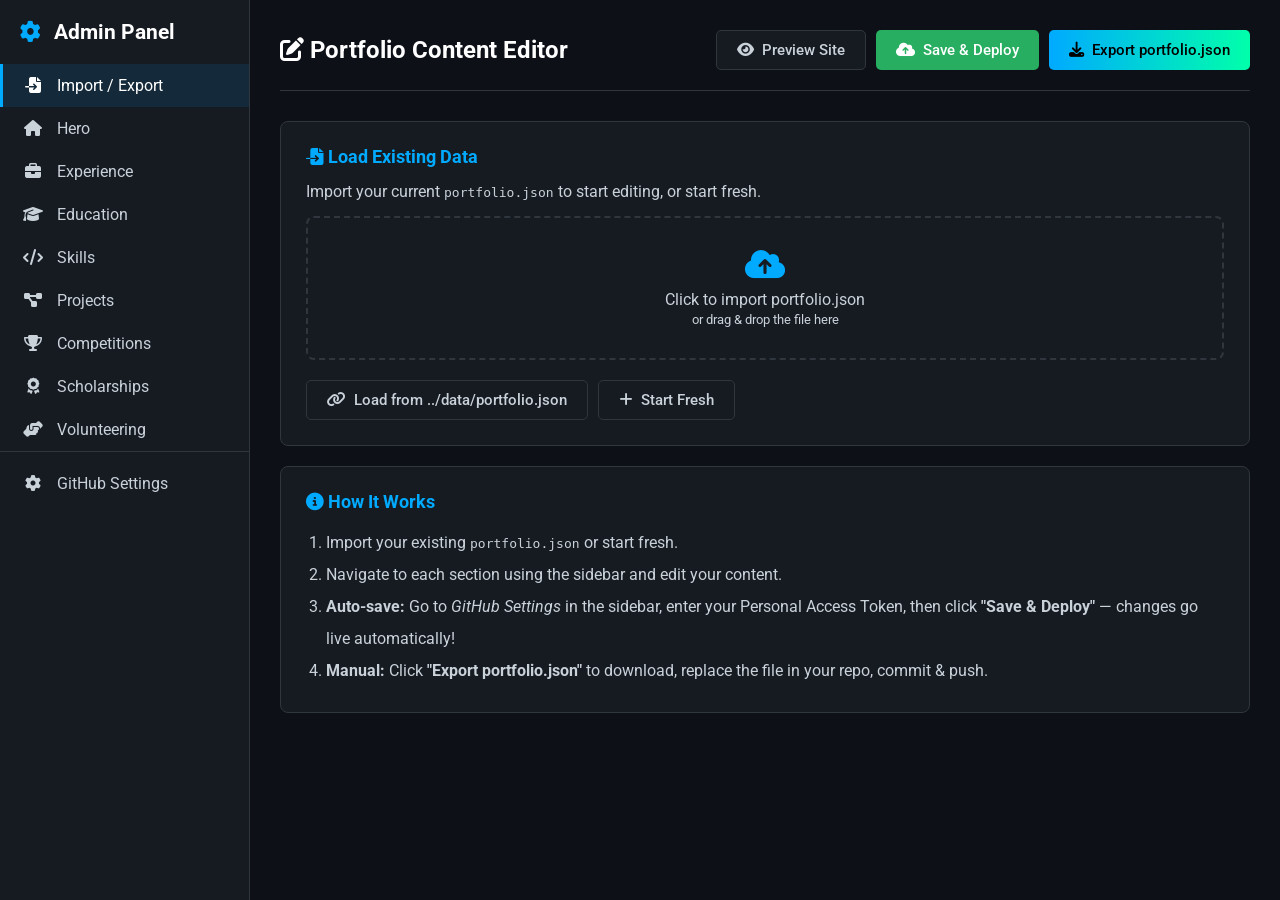
<file: admin/index.html>
<!DOCTYPE html>
<html lang="en">
<head>
    <meta charset="UTF-8">
    <meta name="viewport" content="width=device-width, initial-scale=1.0">
    <title>Portfolio Admin Panel</title>
    <link href="https://fonts.googleapis.com/css2?family=Roboto:wght@300;400;500;700&display=swap" rel="stylesheet">
    <link rel="stylesheet" href="https://cdnjs.cloudflare.com/ajax/libs/font-awesome/6.5.1/css/all.min.css">
    <style>
        :root {
            --bg: #0d1117;
            --card: #161b22;
            --border: #30363d;
            --primary: #00aaff;
            --secondary: #00ffaa;
            --text: #c9d1d9;
            --danger: #ff4d4d;
        }
        * { margin: 0; padding: 0; box-sizing: border-box; }
        body { font-family: 'Roboto', sans-serif; background: var(--bg); color: var(--text); }

        /* Layout */
        .admin-layout { display: flex; min-height: 100vh; }

        /* Sidebar */
        .sidebar {
            width: 250px;
            background: var(--card);
            border-right: 1px solid var(--border);
            padding: 20px 0;
            position: fixed;
            height: 100vh;
            overflow-y: auto;
        }
        .sidebar h2 {
            color: #fff;
            padding: 0 20px;
            margin-bottom: 20px;
            font-size: 1.3rem;
        }
        .sidebar h2 i { color: var(--primary); margin-right: 8px; }
        .sidebar-nav { list-style: none; }
        .sidebar-nav li a {
            display: block;
            padding: 12px 20px;
            color: var(--text);
            text-decoration: none;
            transition: all 0.2s;
            border-left: 3px solid transparent;
        }
        .sidebar-nav li a:hover,
        .sidebar-nav li a.active {
            background: rgba(0, 170, 255, 0.1);
            color: #fff;
            border-left-color: var(--primary);
        }
        .sidebar-nav li a i { width: 20px; margin-right: 10px; text-align: center; }

        /* Main Content */
        .main-content {
            margin-left: 250px;
            flex: 1;
            padding: 30px;
        }

        /* Top Bar */
        .top-bar {
            display: flex;
            justify-content: space-between;
            align-items: center;
            margin-bottom: 30px;
            padding-bottom: 20px;
            border-bottom: 1px solid var(--border);
        }
        .top-bar h1 { color: #fff; font-size: 1.5rem; }

        /* Action Buttons */
        .btn {
            padding: 10px 20px;
            border: none;
            border-radius: 5px;
            cursor: pointer;
            font-family: 'Roboto', sans-serif;
            font-size: 0.95rem;
            font-weight: 500;
            transition: all 0.3s;
            display: inline-flex;
            align-items: center;
            gap: 8px;
        }
        .btn-primary {
            background: linear-gradient(90deg, var(--primary), var(--secondary));
            color: #000;
        }
        .btn-primary:hover { box-shadow: 0 0 15px var(--primary); }
        .btn-secondary {
            background: var(--card);
            color: var(--text);
            border: 1px solid var(--border);
        }
        .btn-secondary:hover { border-color: var(--primary); color: #fff; }
        .btn-danger {
            background: var(--danger);
            color: #fff;
        }
        .btn-danger:hover { box-shadow: 0 0 10px var(--danger); }
        .btn-success { background: #27ae60; color: #fff; }
        .btn-success:hover { box-shadow: 0 0 10px #27ae60; }
        .btn-success:disabled { opacity: 0.6; cursor: not-allowed; }
        .btn-sm { padding: 6px 12px; font-size: 0.85rem; }
        .btn-group { display: flex; gap: 10px; flex-wrap: wrap; }

        /* Sections */
        .editor-section {
            display: none;
            animation: fadeIn 0.3s ease;
        }
        .editor-section.active { display: block; }
        @keyframes fadeIn { from { opacity: 0; } to { opacity: 1; } }

        .section-card {
            background: var(--card);
            border: 1px solid var(--border);
            border-radius: 8px;
            padding: 25px;
            margin-bottom: 20px;
        }
        .section-card h3 {
            color: var(--primary);
            margin-bottom: 15px;
            font-size: 1.1rem;
        }

        /* Form Elements */
        .form-group { margin-bottom: 15px; }
        .form-group label {
            display: block;
            margin-bottom: 5px;
            font-weight: 500;
            color: var(--text);
            font-size: 0.9rem;
        }
        .form-group input,
        .form-group textarea,
        .form-group select {
            width: 100%;
            padding: 10px 12px;
            background: var(--bg);
            border: 1px solid var(--border);
            border-radius: 5px;
            color: var(--text);
            font-family: 'Roboto', sans-serif;
            font-size: 0.95rem;
        }
        .form-group input:focus,
        .form-group textarea:focus {
            outline: none;
            border-color: var(--primary);
        }
        .form-group textarea { resize: vertical; min-height: 80px; }
        .form-row {
            display: grid;
            grid-template-columns: 1fr 1fr;
            gap: 15px;
        }

        /* Repeatable Items */
        .item-card {
            background: var(--bg);
            border: 1px solid var(--border);
            border-radius: 8px;
            padding: 20px;
            margin-bottom: 15px;
            position: relative;
        }
        .item-card .item-header {
            display: flex;
            justify-content: space-between;
            align-items: center;
            margin-bottom: 10px;
        }
        .item-card .item-header h4 {
            color: var(--secondary);
            font-size: 0.95rem;
        }

        /* List Editor */
        .list-editor { margin-top: 10px; }
        .list-editor .list-item {
            display: flex;
            gap: 8px;
            margin-bottom: 8px;
        }
        .list-editor .list-item input { flex: 1; }
        .list-editor .list-item button {
            padding: 8px 10px;
            background: none;
            border: 1px solid var(--danger);
            color: var(--danger);
            border-radius: 4px;
            cursor: pointer;
            font-size: 0.8rem;
        }
        .list-editor .list-item button:hover { background: var(--danger); color: #fff; }

        /* Toast */
        .toast {
            position: fixed;
            bottom: 30px;
            right: 30px;
            padding: 15px 25px;
            border-radius: 8px;
            font-weight: 500;
            z-index: 9999;
            transform: translateY(100px);
            opacity: 0;
            transition: all 0.4s ease;
        }
        .toast.show { transform: translateY(0); opacity: 1; }
        .toast.success { background: var(--secondary); color: #000; }
        .toast.error { background: var(--danger); color: #fff; }

        /* Import area */
        .import-area {
            border: 2px dashed var(--border);
            border-radius: 8px;
            padding: 30px;
            text-align: center;
            cursor: pointer;
            transition: border-color 0.3s;
        }
        .import-area:hover { border-color: var(--primary); }
        .import-area i { font-size: 2rem; color: var(--primary); margin-bottom: 10px; }

        /* ========== Drag & Drop ========== */
        .drag-handle {
            cursor: grab;
            color: #555;
            font-size: 1.1rem;
            padding: 4px 8px;
            border-radius: 4px;
            transition: color 0.2s, background 0.2s;
            user-select: none;
            display: inline-flex;
            align-items: center;
        }
        .drag-handle:hover {
            color: var(--primary);
            background: rgba(0, 170, 255, 0.1);
        }
        .drag-handle:active { cursor: grabbing; }

        .item-card .item-header { gap: 8px; }
        .item-card .item-header .drag-handle { order: -1; }

        .list-item .drag-handle {
            font-size: 0.85rem;
            padding: 4px 4px;
            flex-shrink: 0;
        }

        /* Dragging state */
        .item-card.dragging,
        .list-item.dragging {
            opacity: 0.35;
            border: 2px dashed var(--primary) !important;
            transform: scale(0.97);
            transition: opacity 0.2s, transform 0.2s;
        }

        /* Drop indicator line */
        .drop-indicator {
            height: 3px;
            background: linear-gradient(90deg, transparent, var(--primary), var(--secondary), var(--primary), transparent);
            border-radius: 3px;
            margin: 2px 0;
            pointer-events: none;
            animation: dropGlow 1s ease-in-out infinite alternate;
        }
        @keyframes dropGlow {
            from { box-shadow: 0 0 6px var(--primary); }
            to   { box-shadow: 0 0 14px var(--secondary); }
        }

        /* Smooth reorder transition */
        .drag-container > .item-card,
        .drag-container > .list-item {
            transition: transform 0.15s ease;
        }

        /* Prevent inputs from being dragged inside draggable parents */
        .drag-container input,
        .drag-container textarea,
        .drag-container select,
        .drag-container button:not(.drag-handle) {
            -webkit-user-drag: none;
        }

        /* Responsive */
        @media (max-width: 768px) {
            .sidebar { width: 60px; }
            .sidebar h2 span, .sidebar-nav li a span { display: none; }
            .sidebar-nav li a { text-align: center; padding: 12px; }
            .sidebar-nav li a i { margin: 0; }
            .main-content { margin-left: 60px; }
            .form-row { grid-template-columns: 1fr; }
        }
    </style>
</head>
<body>
    <div class="admin-layout">
        <!-- Sidebar -->
        <aside class="sidebar">
            <h2><i class="fas fa-cog"></i> <span>Admin Panel</span></h2>
            <ul class="sidebar-nav" id="sidebar-nav">
                <li><a href="#" data-section="import-export" class="active"><i class="fas fa-file-import"></i> <span>Import / Export</span></a></li>
                <li><a href="#" data-section="hero-editor"><i class="fas fa-home"></i> <span>Hero</span></a></li>
                <li><a href="#" data-section="experience-editor"><i class="fas fa-briefcase"></i> <span>Experience</span></a></li>
                <li><a href="#" data-section="education-editor"><i class="fas fa-graduation-cap"></i> <span>Education</span></a></li>
                <li><a href="#" data-section="skills-editor"><i class="fas fa-code"></i> <span>Skills</span></a></li>
                <li><a href="#" data-section="projects-editor"><i class="fas fa-project-diagram"></i> <span>Projects</span></a></li>
                <li><a href="#" data-section="competitions-editor"><i class="fas fa-trophy"></i> <span>Competitions</span></a></li>
                <li><a href="#" data-section="scholarships-editor"><i class="fas fa-award"></i> <span>Scholarships</span></a></li>
                <li><a href="#" data-section="volunteering-editor"><i class="fas fa-hands-helping"></i> <span>Volunteering</span></a></li>
                <li style="margin-top:auto; border-top:1px solid var(--border); padding-top:10px;"><a href="#" data-section="settings-editor"><i class="fas fa-cog"></i> <span>GitHub Settings</span></a></li>
            </ul>
        </aside>

        <!-- Main Content -->
        <div class="main-content">
            <div class="top-bar">
                <h1><i class="fas fa-edit"></i> Portfolio Content Editor</h1>
                <div class="btn-group">
                    <button class="btn btn-secondary" onclick="Admin.previewSite()"><i class="fas fa-eye"></i> Preview Site</button>
                    <button class="btn btn-success" onclick="Admin.saveToGitHub()" id="btn-save-deploy" style="background:#27ae60;"><i class="fas fa-cloud-upload-alt"></i> Save & Deploy</button>
                    <button class="btn btn-primary" onclick="Admin.exportJSON()"><i class="fas fa-download"></i> Export portfolio.json</button>
                </div>
            </div>

            <!-- ====== Import/Export Section ====== -->
            <div class="editor-section active" id="import-export">
                <div class="section-card">
                    <h3><i class="fas fa-file-import"></i> Load Existing Data</h3>
                    <p style="margin-bottom:15px;">Import your current <code>portfolio.json</code> to start editing, or start fresh.</p>
                    <div class="import-area" id="import-area">
                        <i class="fas fa-cloud-upload-alt"></i>
                        <p>Click to import portfolio.json<br><small>or drag & drop the file here</small></p>
                        <input type="file" id="import-file" accept=".json" style="display:none;">
                    </div>
                    <div class="btn-group" style="margin-top:20px;">
                        <button class="btn btn-secondary" onclick="Admin.loadFromURL()"><i class="fas fa-link"></i> Load from ../data/portfolio.json</button>
                        <button class="btn btn-secondary" onclick="Admin.loadFresh()"><i class="fas fa-plus"></i> Start Fresh</button>
                    </div>
                </div>
                <div class="section-card">
                    <h3><i class="fas fa-info-circle"></i> How It Works</h3>
                    <ol style="padding-left:20px;line-height:2;">
                        <li>Import your existing <code>portfolio.json</code> or start fresh.</li>
                        <li>Navigate to each section using the sidebar and edit your content.</li>
                        <li><strong>Auto-save:</strong> Go to <em>GitHub Settings</em> in the sidebar, enter your Personal Access Token, then click <strong>"Save & Deploy"</strong> — changes go live automatically!</li>
                        <li><strong>Manual:</strong> Click <strong>"Export portfolio.json"</strong> to download, replace the file in your repo, commit & push.</li>
                    </ol>
                </div>
            </div>

            <!-- ====== Hero Editor ====== -->
            <div class="editor-section" id="hero-editor">
                <div class="section-card">
                    <h3><i class="fas fa-home"></i> Hero Section</h3>
                    <div class="form-row">
                        <div class="form-group">
                            <label>Full Name</label>
                            <input type="text" id="hero-name" placeholder="Your full name">
                        </div>
                        <div class="form-group">
                            <label>Title / Role</label>
                            <input type="text" id="hero-title" placeholder="e.g. Robotics Software Engineer">
                        </div>
                    </div>
                    <div class="form-group">
                        <label>Bio / About</label>
                        <textarea id="hero-bio" rows="4" placeholder="A short biography..."></textarea>
                    </div>
                    <div class="form-row">
                        <div class="form-group">
                            <label>Photo URL</label>
                            <input type="url" id="hero-photo" placeholder="https://...">
                        </div>
                        <div class="form-group">
                            <label>Resume / CV URL (optional)</label>
                            <input type="url" id="hero-resume" placeholder="https://... or leave empty">
                        </div>
                    </div>
                </div>
                <div class="section-card">
                    <h3><i class="fas fa-keyboard"></i> Typewriter Texts</h3>
                    <div class="list-editor" id="typewriter-list"></div>
                    <button class="btn btn-secondary btn-sm" onclick="Admin.addTypewriterText()"><i class="fas fa-plus"></i> Add Text</button>
                </div>
                <div class="section-card">
                    <h3><i class="fas fa-share-alt"></i> Social Links</h3>
                    <div id="social-links-list"></div>
                    <button class="btn btn-secondary btn-sm" onclick="Admin.addSocialLink()"><i class="fas fa-plus"></i> Add Social Link</button>
                </div>
            </div>

            <!-- ====== Experience Editor ====== -->
            <div class="editor-section" id="experience-editor">
                <div class="section-card">
                    <h3><i class="fas fa-briefcase"></i> Work Experience</h3>
                    <div id="experience-list"></div>
                    <button class="btn btn-secondary" onclick="Admin.addExperience()"><i class="fas fa-plus"></i> Add Experience</button>
                </div>
            </div>

            <!-- ====== Education Editor ====== -->
            <div class="editor-section" id="education-editor">
                <div class="section-card">
                    <h3><i class="fas fa-graduation-cap"></i> Education & Certifications</h3>
                    <div id="education-list"></div>
                    <button class="btn btn-secondary" onclick="Admin.addEducation()"><i class="fas fa-plus"></i> Add Education</button>
                </div>
            </div>

            <!-- ====== Skills Editor ====== -->
            <div class="editor-section" id="skills-editor">
                <div class="section-card">
                    <h3><i class="fas fa-code"></i> Technical Skills</h3>
                    <div id="skills-list"></div>
                    <button class="btn btn-secondary" onclick="Admin.addSkillCategory()"><i class="fas fa-plus"></i> Add Skill Category</button>
                </div>
            </div>

            <!-- ====== Projects Editor ====== -->
            <div class="editor-section" id="projects-editor">
                <div class="section-card">
                    <h3><i class="fas fa-project-diagram"></i> Projects</h3>
                    <div id="projects-list"></div>
                    <button class="btn btn-secondary" onclick="Admin.addProject()"><i class="fas fa-plus"></i> Add Project</button>
                </div>
            </div>

            <!-- ====== Competitions Editor ====== -->
            <div class="editor-section" id="competitions-editor">
                <div class="section-card">
                    <h3><i class="fas fa-trophy"></i> Competitions & Awards</h3>
                    <div id="competitions-list"></div>
                    <button class="btn btn-secondary" onclick="Admin.addCompetition()"><i class="fas fa-plus"></i> Add Competition</button>
                </div>
            </div>

            <!-- ====== Scholarships Editor ====== -->
            <div class="editor-section" id="scholarships-editor">
                <div class="section-card">
                    <h3><i class="fas fa-award"></i> Scholarships</h3>
                    <div id="scholarships-list"></div>
                    <button class="btn btn-secondary" onclick="Admin.addScholarship()"><i class="fas fa-plus"></i> Add Scholarship</button>
                </div>
            </div>

            <!-- ====== Volunteering Editor ====== -->
            <div class="editor-section" id="volunteering-editor">
                <div class="section-card">
                    <h3><i class="fas fa-hands-helping"></i> Volunteering</h3>
                    <div id="volunteering-list"></div>
                    <button class="btn btn-secondary" onclick="Admin.addVolunteering()"><i class="fas fa-plus"></i> Add Volunteering</button>
                </div>
            </div>

            <!-- ====== GitHub Settings Editor ====== -->
            <div class="editor-section" id="settings-editor">
                <div class="section-card">
                    <h3><i class="fas fa-key"></i> GitHub Personal Access Token</h3>
                    <p style="margin-bottom:15px; line-height:1.7; color: var(--text-muted, #999);">
                        To enable <strong>Save & Deploy</strong>, you need a GitHub Personal Access Token with <code>repo</code> scope.
                        Your token is stored <strong>only in your browser's localStorage</strong> — it never leaves your machine.
                    </p>
                    <div class="form-group">
                        <label>Personal Access Token</label>
                        <div style="display:flex;gap:8px;">
                            <input type="password" id="gh-token" placeholder="ghp_xxxxxxxxxxxxxxxxxxxx" style="flex:1;">
                            <button class="btn btn-secondary btn-sm" onclick="Admin.toggleTokenVisibility()" id="btn-toggle-token" title="Show/hide token"><i class="fas fa-eye"></i></button>
                        </div>
                    </div>
                    <ol style="padding-left:20px;line-height:2;margin-top:15px;color:var(--text-muted,#999);font-size:0.9em;">
                        <li>Go to <a href="https://github.com/settings/tokens/new" target="_blank" style="color:var(--primary);">GitHub → Settings → Developer Settings → Personal Access Tokens → Tokens (classic)</a></li>
                        <li>Click <strong>"Generate new token (classic)"</strong></li>
                        <li>Give it a note like <em>"Portfolio Admin"</em>, select the <code>repo</code> scope</li>
                        <li>Copy the token and paste it above</li>
                    </ol>
                </div>
                <div class="section-card">
                    <h3><i class="fab fa-github"></i> Repository Settings</h3>
                    <div class="form-row">
                        <div class="form-group">
                            <label>GitHub Username / Owner</label>
                            <input type="text" id="gh-owner" placeholder="e.g. ebrahimabdelghfar">
                        </div>
                        <div class="form-group">
                            <label>Repository Name</label>
                            <input type="text" id="gh-repo" placeholder="e.g. ebrahim_abdelghfar.github.io">
                        </div>
                    </div>
                    <div class="form-row">
                        <div class="form-group">
                            <label>Branch</label>
                            <input type="text" id="gh-branch" value="main" placeholder="main">
                        </div>
                        <div class="form-group">
                            <label>File Path</label>
                            <input type="text" id="gh-filepath" value="data/portfolio.json" placeholder="data/portfolio.json">
                        </div>
                    </div>
                    <div class="btn-group" style="margin-top:15px;">
                        <button class="btn btn-primary" onclick="Admin.saveGitHubSettings()"><i class="fas fa-save"></i> Save Settings</button>
                        <button class="btn btn-secondary" onclick="Admin.testGitHubConnection()"><i class="fas fa-plug"></i> Test Connection</button>
                    </div>
                </div>
            </div>
        </div>
    </div>

    <!-- Toast notification -->
    <div class="toast" id="toast"></div>

    <script>
    /**
     * Admin Panel — Portfolio JSON Editor
     */
    const Admin = {
        data: null,

        // ==================== INIT ====================
        init() {
            this.initSidebar();
            this.initImport();
            this.loadGitHubSettings();
        },

        initSidebar() {
            const links = document.querySelectorAll('.sidebar-nav a');
            links.forEach(link => {
                link.addEventListener('click', (e) => {
                    e.preventDefault();
                    links.forEach(l => l.classList.remove('active'));
                    link.classList.add('active');
                    document.querySelectorAll('.editor-section').forEach(s => s.classList.remove('active'));
                    const target = document.getElementById(link.dataset.section);
                    if (target) target.classList.add('active');
                });
            });
        },

        initImport() {
            const area = document.getElementById('import-area');
            const fileInput = document.getElementById('import-file');

            area.addEventListener('click', () => fileInput.click());
            area.addEventListener('dragover', (e) => { e.preventDefault(); area.style.borderColor = 'var(--primary)'; });
            area.addEventListener('dragleave', () => { area.style.borderColor = 'var(--border)'; });
            area.addEventListener('drop', (e) => {
                e.preventDefault();
                area.style.borderColor = 'var(--border)';
                const file = e.dataTransfer.files[0];
                if (file) this.readFile(file);
            });
            fileInput.addEventListener('change', (e) => {
                const file = e.target.files[0];
                if (file) this.readFile(file);
            });
        },

        readFile(file) {
            const reader = new FileReader();
            reader.onload = (e) => {
                try {
                    this.data = JSON.parse(e.target.result);
                    this.populateAll();
                    this.showToast('Data loaded successfully!', 'success');
                } catch (err) {
                    this.showToast('Invalid JSON file!', 'error');
                }
            };
            reader.readAsText(file);
        },

        async loadFromURL() {
            try {
                const res = await fetch('../data/portfolio.json');
                if (!res.ok) throw new Error('File not found');
                this.data = await res.json();
                this.populateAll();
                this.showToast('Loaded from data/portfolio.json!', 'success');
            } catch (err) {
                this.showToast('Could not load file. Try importing manually.', 'error');
            }
        },

        loadFresh() {
            this.data = {
                hero: { name: '', title: '', bio: '', photo: '', typewriterTexts: [], resumeURL: '', socialLinks: [] },
                experience: [],
                education: [],
                skills: [],
                projects: [],
                competitions: [],
                scholarships: [],
                volunteering: []
            };
            this.populateAll();
            this.showToast('Starting with fresh data.', 'success');
        },

        // ==================== POPULATE ALL ====================
        populateAll() {
            if (!this.data) return;
            const d = this.data;

            // Hero
            document.getElementById('hero-name').value = d.hero.name || '';
            document.getElementById('hero-title').value = d.hero.title || '';
            document.getElementById('hero-bio').value = d.hero.bio || '';
            document.getElementById('hero-photo').value = d.hero.photo || '';
            document.getElementById('hero-resume').value = d.hero.resumeURL || '';

            // Typewriter
            this.renderTypewriterTexts();

            // Social
            this.renderSocialLinks();

            // Sections
            this.renderExperience();
            this.renderEducation();
            this.renderSkills();
            this.renderProjects();
            this.renderCompetitions();
            this.renderScholarships();
            this.renderVolunteering();
        },

        // ==================== COLLECT ALL ====================
        collectAll() {
            if (!this.data) this.loadFresh();
            const d = this.data;

            d.hero.name = document.getElementById('hero-name').value;
            d.hero.title = document.getElementById('hero-title').value;
            d.hero.bio = document.getElementById('hero-bio').value;
            d.hero.photo = document.getElementById('hero-photo').value;
            d.hero.resumeURL = document.getElementById('hero-resume').value;

            // Typewriter
            d.hero.typewriterTexts = this.collectListItems('typewriter-list');

            // Social
            d.hero.socialLinks = this.collectSocialLinks();

            // Sections
            d.experience = this.collectTimelineItems('experience-list', 'company');
            d.education = this.collectTimelineItems('education-list', 'institution');
            d.skills = this.collectSkills();
            d.projects = this.collectProjects();
            d.competitions = this.collectAwards('competitions-list');
            d.scholarships = this.collectAwards('scholarships-list');
            d.volunteering = this.collectTimelineItems('volunteering-list', 'organization');

            return d;
        },

        // ==================== EXPORT ====================
        exportJSON() {
            const data = this.collectAll();
            const json = JSON.stringify(data, null, 2);
            const blob = new Blob([json], { type: 'application/json' });
            const url = URL.createObjectURL(blob);
            const a = document.createElement('a');
            a.href = url;
            a.download = 'portfolio.json';
            a.click();
            URL.revokeObjectURL(url);
            this.showToast('portfolio.json downloaded!', 'success');
        },

        previewSite() {
            window.open('../index.html', '_blank');
        },

        // ==================== TYPEWRITER ====================
        renderTypewriterTexts() {
            const container = document.getElementById('typewriter-list');
            container.innerHTML = '';
            (this.data.hero.typewriterTexts || []).forEach((text, i) => {
                container.insertAdjacentHTML('beforeend', `
                    <div class="list-item">
                        <span class="drag-handle" title="Drag to reorder"><i class="fas fa-grip-vertical"></i></span>
                        <input type="text" value="${this.escAttr(text)}" placeholder="Typewriter text ${i + 1}">
                        <button onclick="this.parentElement.remove()"><i class="fas fa-trash"></i></button>
                    </div>
                `);
            });
            this.initDragDrop(container, '.list-item');
        },

        addTypewriterText() {
            const container = document.getElementById('typewriter-list');
            container.insertAdjacentHTML('beforeend', `
                <div class="list-item">
                    <span class="drag-handle" title="Drag to reorder"><i class="fas fa-grip-vertical"></i></span>
                    <input type="text" value="" placeholder="New typewriter text">
                    <button onclick="this.parentElement.remove()"><i class="fas fa-trash"></i></button>
                </div>
            `);
            this.initDragDrop(container, '.list-item');
        },

        // ==================== SOCIAL LINKS ====================
        renderSocialLinks() {
            const container = document.getElementById('social-links-list');
            container.innerHTML = '';
            (this.data.hero.socialLinks || []).forEach((link, i) => {
                container.insertAdjacentHTML('beforeend', this.socialLinkHTML(link, i));
            });
            this.initDragDrop(container, '.item-card');
        },

        socialLinkHTML(link, idx) {
            return `
                <div class="item-card" data-idx="${idx}">
                    <div class="item-header">
                        <span class="drag-handle" title="Drag to reorder"><i class="fas fa-grip-vertical"></i></span>
                        <h4>Social Link ${idx + 1}</h4>
                        <button class="btn btn-danger btn-sm" onclick="this.closest('.item-card').remove()"><i class="fas fa-trash"></i></button>
                    </div>
                    <div class="form-row">
                        <div class="form-group">
                            <label>Platform</label>
                            <input type="text" class="social-platform" value="${this.escAttr(link.platform || '')}">
                        </div>
                        <div class="form-group">
                            <label>Icon Class (Font Awesome)</label>
                            <input type="text" class="social-icon" value="${this.escAttr(link.icon || '')}" placeholder="fab fa-linkedin">
                        </div>
                    </div>
                    <div class="form-group">
                        <label>URL</label>
                        <input type="url" class="social-url" value="${this.escAttr(link.url || '')}">
                    </div>
                </div>
            `;
        },

        addSocialLink() {
            const container = document.getElementById('social-links-list');
            const idx = container.children.length;
            container.insertAdjacentHTML('beforeend', this.socialLinkHTML({ platform: '', icon: '', url: '' }, idx));
            this._refreshDragDrop(container, '.item-card');
        },

        collectSocialLinks() {
            const cards = document.querySelectorAll('#social-links-list .item-card');
            return Array.from(cards).map(card => ({
                platform: card.querySelector('.social-platform').value,
                icon: card.querySelector('.social-icon').value,
                url: card.querySelector('.social-url').value
            }));
        },

        // ==================== TIMELINE (Experience, Education, Volunteering) ====================
        renderTimelineItems(containerId, items, subtitleField) {
            const container = document.getElementById(containerId);
            container.innerHTML = '';
            (items || []).forEach((item, i) => {
                container.insertAdjacentHTML('beforeend', this.timelineItemHTML(item, i, subtitleField));
            });
            this.initDragDrop(container, '.item-card');
            // Also init drag on bullet lists within each item
            container.querySelectorAll('.tl-details-list').forEach(list => {
                this.initDragDrop(list, '.list-item');
            });
        },

        renderExperience() { this.renderTimelineItems('experience-list', this.data.experience, 'company'); },
        renderEducation() { this.renderTimelineItems('education-list', this.data.education, 'institution'); },
        renderVolunteering() { this.renderTimelineItems('volunteering-list', this.data.volunteering, 'organization'); },

        timelineItemHTML(item, idx, subtitleField) {
            const detailsList = (item.details || []).map((d, i) => `
                <div class="list-item">
                    <span class="drag-handle" title="Drag to reorder"><i class="fas fa-grip-vertical"></i></span>
                    <input type="text" value="${this.escAttr(d)}">
                    <button onclick="this.parentElement.remove()"><i class="fas fa-trash"></i></button>
                </div>
            `).join('');

            return `
                <div class="item-card" data-idx="${idx}">
                    <div class="item-header">
                        <span class="drag-handle" title="Drag to reorder"><i class="fas fa-grip-vertical"></i></span>
                        <h4>${item.title || 'New Item'}</h4>
                        <button class="btn btn-danger btn-sm" onclick="this.closest('.item-card').remove()"><i class="fas fa-trash"></i></button>
                    </div>
                    <div class="form-row">
                        <div class="form-group">
                            <label>Title / Position</label>
                            <input type="text" class="tl-title" value="${this.escAttr(item.title || '')}">
                        </div>
                        <div class="form-group">
                            <label>${this.capitalize(subtitleField)}</label>
                            <input type="text" class="tl-subtitle" value="${this.escAttr(item[subtitleField] || '')}">
                        </div>
                    </div>
                    <div class="form-row">
                        <div class="form-group">
                            <label>Date</label>
                            <input type="text" class="tl-date" value="${this.escAttr(item.date || '')}" placeholder="e.g. Jan 2024 - Present">
                        </div>
                        <div class="form-group">
                            <label>Side</label>
                            <select class="tl-side">
                                <option value="right" ${item.side === 'right' ? 'selected' : ''}>Right</option>
                                <option value="left" ${item.side === 'left' ? 'selected' : ''}>Left</option>
                            </select>
                        </div>
                    </div>
                    <div class="form-group">
                        <label><i class="fas fa-image" style="margin-right:6px;"></i>Logo URL (optional)</label>
                        <input type="text" class="tl-logo" value="${this.escAttr(item.logo || '')}" placeholder="e.g. assets/images/company-logo.png">
                    </div>
                    ${item.detailsHTML !== undefined ? `
                    <div class="form-group">
                        <label>Details HTML (optional, for formatted text above bullets)</label>
                        <textarea class="tl-detailsHTML" rows="2">${this.escAttr(item.detailsHTML || '')}</textarea>
                    </div>` : ''}
                    <div class="form-group">
                        <label>Bullet Points</label>
                        <div class="list-editor tl-details-list">${detailsList}</div>
                        <button class="btn btn-secondary btn-sm" onclick="Admin.addDetailItem(this)"><i class="fas fa-plus"></i> Add Bullet</button>
                    </div>
                </div>
            `;
        },

        addExperience() {
            const container = document.getElementById('experience-list');
            const idx = container.children.length;
            container.insertAdjacentHTML('beforeend', this.timelineItemHTML({ title: '', company: '', date: '', side: 'right', logo: '', details: [] }, idx, 'company'));
            this._refreshDragDrop(container, '.item-card');
        },
        addEducation() {
            const container = document.getElementById('education-list');
            const idx = container.children.length;
            container.insertAdjacentHTML('beforeend', this.timelineItemHTML({ title: '', institution: '', date: '', side: 'right', detailsHTML: '', details: [] }, idx, 'institution'));
            this._refreshDragDrop(container, '.item-card');
        },
        addVolunteering() {
            const container = document.getElementById('volunteering-list');
            const idx = container.children.length;
            container.insertAdjacentHTML('beforeend', this.timelineItemHTML({ title: '', organization: '', date: '', side: 'right', details: [] }, idx, 'organization'));
            this._refreshDragDrop(container, '.item-card');
        },

        addDetailItem(btn) {
            const list = btn.previousElementSibling;
            list.insertAdjacentHTML('beforeend', `
                <div class="list-item">
                    <span class="drag-handle" title="Drag to reorder"><i class="fas fa-grip-vertical"></i></span>
                    <input type="text" value="" placeholder="New detail...">
                    <button onclick="this.parentElement.remove()"><i class="fas fa-trash"></i></button>
                </div>
            `);
            this.initDragDrop(list, '.list-item');
        },

        collectTimelineItems(containerId, subtitleField) {
            const cards = document.querySelectorAll(`#${containerId} .item-card`);
            return Array.from(cards).map(card => {
                const obj = {
                    title: card.querySelector('.tl-title').value,
                    date: card.querySelector('.tl-date').value,
                    side: card.querySelector('.tl-side').value,
                    details: Array.from(card.querySelectorAll('.tl-details-list .list-item input')).map(inp => inp.value).filter(v => v)
                };
                obj[subtitleField] = card.querySelector('.tl-subtitle').value;
                const logoField = card.querySelector('.tl-logo');
                if (logoField) obj.logo = logoField.value;
                const htmlField = card.querySelector('.tl-detailsHTML');
                if (htmlField) obj.detailsHTML = htmlField.value;
                return obj;
            });
        },

        // ==================== SKILLS ====================
        renderSkills() {
            const container = document.getElementById('skills-list');
            container.innerHTML = '';
            (this.data.skills || []).forEach((cat, i) => {
                container.insertAdjacentHTML('beforeend', this.skillCategoryHTML(cat, i));
            });
            this.initDragDrop(container, '.item-card');
            container.querySelectorAll('.skill-items-list').forEach(list => {
                this.initDragDrop(list, '.list-item');
            });
        },

        skillCategoryHTML(cat, idx) {
            const items = (cat.items || []).map((item, i) => `
                <div class="list-item">
                    <span class="drag-handle" title="Drag to reorder"><i class="fas fa-grip-vertical"></i></span>
                    <input type="text" class="skill-name" value="${this.escAttr(item.name || '')}" placeholder="Skill name">
                    <input type="text" class="skill-icon" value="${this.escAttr(item.icon || '')}" placeholder="fas fa-code" style="max-width:150px;">
                    <button onclick="this.parentElement.remove()"><i class="fas fa-trash"></i></button>
                </div>
            `).join('');

            return `
                <div class="item-card" data-idx="${idx}">
                    <div class="item-header">
                        <span class="drag-handle" title="Drag to reorder"><i class="fas fa-grip-vertical"></i></span>
                        <h4>${cat.category || 'New Category'}</h4>
                        <button class="btn btn-danger btn-sm" onclick="this.closest('.item-card').remove()"><i class="fas fa-trash"></i></button>
                    </div>
                    <div class="form-row">
                        <div class="form-group">
                            <label>Category Name</label>
                            <input type="text" class="skill-cat-name" value="${this.escAttr(cat.category || '')}">
                        </div>
                        <div class="form-group">
                            <label>Category Icon</label>
                            <input type="text" class="skill-cat-icon" value="${this.escAttr(cat.icon || '')}" placeholder="fas fa-code">
                        </div>
                    </div>
                    <div class="form-group">
                        <label>Skills (name + icon class)</label>
                        <div class="list-editor skill-items-list">${items}</div>
                        <button class="btn btn-secondary btn-sm" onclick="Admin.addSkillItem(this)"><i class="fas fa-plus"></i> Add Skill</button>
                    </div>
                </div>
            `;
        },

        addSkillCategory() {
            const container = document.getElementById('skills-list');
            container.insertAdjacentHTML('beforeend', this.skillCategoryHTML({ category: '', icon: '', items: [] }, container.children.length));
            this._refreshDragDrop(container, '.item-card');
        },

        addSkillItem(btn) {
            const list = btn.previousElementSibling;
            list.insertAdjacentHTML('beforeend', `
                <div class="list-item">
                    <span class="drag-handle" title="Drag to reorder"><i class="fas fa-grip-vertical"></i></span>
                    <input type="text" class="skill-name" value="" placeholder="Skill name">
                    <input type="text" class="skill-icon" value="" placeholder="fas fa-code" style="max-width:150px;">
                    <button onclick="this.parentElement.remove()"><i class="fas fa-trash"></i></button>
                </div>
            `);
            this.initDragDrop(list, '.list-item');
        },

        collectSkills() {
            const cards = document.querySelectorAll('#skills-list .item-card');
            return Array.from(cards).map(card => ({
                category: card.querySelector('.skill-cat-name').value,
                icon: card.querySelector('.skill-cat-icon').value,
                items: Array.from(card.querySelectorAll('.skill-items-list .list-item')).map(li => ({
                    name: li.querySelector('.skill-name').value,
                    icon: li.querySelector('.skill-icon').value
                })).filter(i => i.name)
            }));
        },

        // ==================== PROJECTS ====================
        renderProjects() {
            const container = document.getElementById('projects-list');
            container.innerHTML = '';
            (this.data.projects || []).forEach((proj, i) => {
                container.insertAdjacentHTML('beforeend', this.projectHTML(proj, i));
            });
            this.initDragDrop(container, '.item-card');
            container.querySelectorAll('.proj-details-list').forEach(list => {
                this.initDragDrop(list, '.list-item');
            });
        },

        projectHTML(proj, idx) {
            const details = (proj.details || []).map(d => `
                <div class="list-item">
                    <span class="drag-handle" title="Drag to reorder"><i class="fas fa-grip-vertical"></i></span>
                    <input type="text" value="${this.escAttr(d)}">
                    <button onclick="this.parentElement.remove()"><i class="fas fa-trash"></i></button>
                </div>
            `).join('');

            return `
                <div class="item-card" data-idx="${idx}">
                    <div class="item-header">
                        <span class="drag-handle" title="Drag to reorder"><i class="fas fa-grip-vertical"></i></span>
                        <h4>${proj.title || 'New Project'}</h4>
                        <button class="btn btn-danger btn-sm" onclick="this.closest('.item-card').remove()"><i class="fas fa-trash"></i></button>
                    </div>
                    <div class="form-row">
                        <div class="form-group">
                            <label>Project ID (unique, no spaces)</label>
                            <input type="text" class="proj-id" value="${this.escAttr(proj.id || 'project' + (idx + 1))}">
                        </div>
                        <div class="form-group">
                            <label>Title</label>
                            <input type="text" class="proj-title" value="${this.escAttr(proj.title || '')}">
                        </div>
                    </div>
                    <div class="form-group">
                        <label>Short Summary (for card)</label>
                        <input type="text" class="proj-summary" value="${this.escAttr(proj.summary || '')}">
                    </div>
                    <div class="form-group">
                        <label>Full Description (for modal)</label>
                        <textarea class="proj-desc" rows="2">${this.escAttr(proj.description || '')}</textarea>
                    </div>
                    <div class="form-row">
                        <div class="form-group">
                            <label>Image URL</label>
                            <input type="url" class="proj-image" value="${this.escAttr(proj.image || '')}">
                        </div>
                        <div class="form-group">
                            <label>GitHub / Link URL</label>
                            <input type="url" class="proj-link" value="${this.escAttr(proj.link || '')}">
                        </div>
                    </div>
                    <div class="form-group">
                        <label>Link Text</label>
                        <input type="text" class="proj-linktext" value="${this.escAttr(proj.linkText || 'View on GitHub')}">
                    </div>
                    <div class="form-group">
                        <label>Details / Bullet Points</label>
                        <div class="list-editor proj-details-list">${details}</div>
                        <button class="btn btn-secondary btn-sm" onclick="Admin.addDetailItem(this)"><i class="fas fa-plus"></i> Add Bullet</button>
                    </div>
                </div>
            `;
        },

        addProject() {
            const container = document.getElementById('projects-list');
            const idx = container.children.length;
            container.insertAdjacentHTML('beforeend', this.projectHTML({
                id: 'project' + (idx + 1), title: '', summary: '', image: '', description: '',
                details: [], link: '', linkText: 'View on GitHub'
            }, idx));
            this._refreshDragDrop(container, '.item-card');
        },

        collectProjects() {
            const cards = document.querySelectorAll('#projects-list .item-card');
            return Array.from(cards).map(card => ({
                id: card.querySelector('.proj-id').value,
                title: card.querySelector('.proj-title').value,
                summary: card.querySelector('.proj-summary').value,
                description: card.querySelector('.proj-desc').value,
                image: card.querySelector('.proj-image').value,
                link: card.querySelector('.proj-link').value,
                linkText: card.querySelector('.proj-linktext').value,
                details: Array.from(card.querySelectorAll('.proj-details-list .list-item input')).map(inp => inp.value).filter(v => v)
            }));
        },

        // ==================== AWARDS (Competitions & Scholarships) ====================
        renderAwards(containerId, items) {
            const container = document.getElementById(containerId);
            container.innerHTML = '';
            (items || []).forEach((item, i) => {
                container.insertAdjacentHTML('beforeend', this.awardHTML(item, i));
            });
            this.initDragDrop(container, '.item-card');
        },

        renderCompetitions() { this.renderAwards('competitions-list', this.data.competitions); },
        renderScholarships() { this.renderAwards('scholarships-list', this.data.scholarships); },

        awardHTML(item, idx) {
            return `
                <div class="item-card" data-idx="${idx}">
                    <div class="item-header">
                        <span class="drag-handle" title="Drag to reorder"><i class="fas fa-grip-vertical"></i></span>
                        <h4>${item.title || 'New Award'}</h4>
                        <button class="btn btn-danger btn-sm" onclick="this.closest('.item-card').remove()"><i class="fas fa-trash"></i></button>
                    </div>
                    <div class="form-row">
                        <div class="form-group">
                            <label>Title</label>
                            <input type="text" class="award-title" value="${this.escAttr(item.title || '')}">
                        </div>
                        <div class="form-group">
                            <label>Date / Source</label>
                            <input type="text" class="award-date" value="${this.escAttr(item.date || '')}">
                        </div>
                    </div>
                    <div class="form-group">
                        <label>Icon Class</label>
                        <input type="text" class="award-icon" value="${this.escAttr(item.icon || 'fas fa-trophy')}">
                    </div>
                    <div class="form-group">
                        <label>Description</label>
                        <textarea class="award-desc" rows="3">${this.escAttr(item.description || '')}</textarea>
                    </div>
                </div>
            `;
        },

        addCompetition() {
            const container = document.getElementById('competitions-list');
            container.insertAdjacentHTML('beforeend', this.awardHTML({ title: '', date: '', icon: 'fas fa-trophy', description: '' }, container.children.length));
            this._refreshDragDrop(container, '.item-card');
        },

        addScholarship() {
            const container = document.getElementById('scholarships-list');
            container.insertAdjacentHTML('beforeend', this.awardHTML({ title: '', date: '', icon: 'fas fa-graduation-cap', description: '' }, container.children.length));
            this._refreshDragDrop(container, '.item-card');
        },

        collectAwards(containerId) {
            const cards = document.querySelectorAll(`#${containerId} .item-card`);
            return Array.from(cards).map(card => ({
                title: card.querySelector('.award-title').value,
                date: card.querySelector('.award-date').value,
                icon: card.querySelector('.award-icon').value,
                description: card.querySelector('.award-desc').value
            }));
        },

        // ==================== GITHUB SETTINGS ====================
        loadGitHubSettings() {
            const settings = JSON.parse(localStorage.getItem('gh_settings') || '{}');
            document.getElementById('gh-token').value = settings.token || '';
            document.getElementById('gh-owner').value = settings.owner || '';
            document.getElementById('gh-repo').value = settings.repo || '';
            document.getElementById('gh-branch').value = settings.branch || 'main';
            document.getElementById('gh-filepath').value = settings.filepath || 'data/portfolio.json';
        },

        saveGitHubSettings() {
            const settings = {
                token: document.getElementById('gh-token').value.trim(),
                owner: document.getElementById('gh-owner').value.trim(),
                repo: document.getElementById('gh-repo').value.trim(),
                branch: document.getElementById('gh-branch').value.trim() || 'main',
                filepath: document.getElementById('gh-filepath').value.trim() || 'data/portfolio.json'
            };
            if (!settings.token || !settings.owner || !settings.repo) {
                this.showToast('Please fill in Token, Owner, and Repo.', 'error');
                return;
            }
            localStorage.setItem('gh_settings', JSON.stringify(settings));
            this.showToast('GitHub settings saved!', 'success');
        },

        getGitHubSettings() {
            return JSON.parse(localStorage.getItem('gh_settings') || '{}');
        },

        toggleTokenVisibility() {
            const input = document.getElementById('gh-token');
            const icon = document.querySelector('#btn-toggle-token i');
            if (input.type === 'password') {
                input.type = 'text';
                icon.className = 'fas fa-eye-slash';
            } else {
                input.type = 'password';
                icon.className = 'fas fa-eye';
            }
        },

        async testGitHubConnection() {
            this.saveGitHubSettings();
            const s = this.getGitHubSettings();
            if (!s.token || !s.owner || !s.repo) {
                this.showToast('Save settings first!', 'error');
                return;
            }
            try {
                const res = await fetch(`https://api.github.com/repos/${s.owner}/${s.repo}`, {
                    headers: { 'Authorization': `token ${s.token}`, 'Accept': 'application/vnd.github.v3+json' }
                });
                if (res.ok) {
                    const repo = await res.json();
                    this.showToast(`Connected! Repo: ${repo.full_name} ✓`, 'success');
                } else if (res.status === 401) {
                    this.showToast('Invalid token. Check your Personal Access Token.', 'error');
                } else if (res.status === 404) {
                    this.showToast('Repository not found. Check owner/repo name.', 'error');
                } else {
                    this.showToast(`GitHub error: ${res.status}`, 'error');
                }
            } catch (err) {
                this.showToast('Network error. Check your connection.', 'error');
            }
        },

        // ==================== SAVE & DEPLOY ====================
        async saveToGitHub() {
            const s = this.getGitHubSettings();
            if (!s.token || !s.owner || !s.repo) {
                this.showToast('Set up GitHub Settings first! (sidebar → GitHub Settings)', 'error');
                // Navigate to settings
                document.querySelectorAll('.sidebar-nav a').forEach(l => l.classList.remove('active'));
                document.querySelector('[data-section="settings-editor"]').classList.add('active');
                document.querySelectorAll('.editor-section').forEach(sec => sec.classList.remove('active'));
                document.getElementById('settings-editor').classList.add('active');
                return;
            }

            const btn = document.getElementById('btn-save-deploy');
            const originalHTML = btn.innerHTML;
            btn.innerHTML = '<i class="fas fa-spinner fa-spin"></i> Saving...';
            btn.disabled = true;

            try {
                const data = this.collectAll();
                const content = JSON.stringify(data, null, 2);
                const contentBase64 = btoa(unescape(encodeURIComponent(content)));

                // Step 1: Get current file SHA (needed for update)
                const apiURL = `https://api.github.com/repos/${s.owner}/${s.repo}/contents/${s.filepath}`;
                const headers = {
                    'Authorization': `token ${s.token}`,
                    'Accept': 'application/vnd.github.v3+json',
                    'Content-Type': 'application/json'
                };

                let sha = null;
                const getRes = await fetch(`${apiURL}?ref=${s.branch}`, { headers });
                if (getRes.ok) {
                    const fileData = await getRes.json();
                    sha = fileData.sha;
                } else if (getRes.status !== 404) {
                    throw new Error(`GitHub API error: ${getRes.status}`);
                }

                // Step 2: Create or update file
                const body = {
                    message: `Update portfolio content via Admin Panel — ${new Date().toLocaleString()}`,
                    content: contentBase64,
                    branch: s.branch
                };
                if (sha) body.sha = sha;

                const putRes = await fetch(apiURL, {
                    method: 'PUT',
                    headers,
                    body: JSON.stringify(body)
                });

                if (putRes.ok) {
                    this.showToast('✅ Saved & deployed! Changes will be live in ~30 seconds.', 'success');
                } else {
                    const errData = await putRes.json();
                    throw new Error(errData.message || `HTTP ${putRes.status}`);
                }
            } catch (err) {
                this.showToast(`Save failed: ${err.message}`, 'error');
                console.error('Save to GitHub error:', err);
            } finally {
                btn.innerHTML = originalHTML;
                btn.disabled = false;
            }
        },

        // ==================== DRAG & DROP ====================
        initDragDrop(container, itemSelector) {
            if (!container) return;
            container.classList.add('drag-container');

            if (container._dragInitialized) return;
            container._dragInitialized = true;

            let draggedEl = null;

            // --- Utility: get the direct child matching selector that comes after cursor Y ---
            function getDragAfterElement(cont, y, selector) {
                const draggableEls = [...cont.querySelectorAll(':scope > ' + selector + ':not(.dragging):not(.drop-indicator)')];
                return draggableEls.reduce((closest, child) => {
                    const box = child.getBoundingClientRect();
                    const offset = y - box.top - box.height / 2;
                    if (offset < 0 && offset > closest.offset) {
                        return { offset, element: child };
                    }
                    return closest;
                }, { offset: Number.NEGATIVE_INFINITY }).element;
            }

            function removeIndicators(cont) {
                cont.querySelectorAll(':scope > .drop-indicator').forEach(el => el.remove());
            }

            // --- HTML5 drag events ---
            container.addEventListener('dragstart', (e) => {
                // Only allow drag if initiated from a .drag-handle
                const handle = e.target.closest('.drag-handle');
                if (!handle) {
                    e.preventDefault();
                    return;
                }
                const item = handle.closest(itemSelector);
                if (!item || item.parentElement !== container) {
                    e.preventDefault();
                    return;
                }
                // Stop propagation so parent drag-containers don't also capture this
                e.stopPropagation();

                draggedEl = item;
                item.classList.add('dragging');
                e.dataTransfer.effectAllowed = 'move';
                e.dataTransfer.setData('text/plain', '');
                // Use a minimal drag image so the browser default ghost doesn't obscure
                if (e.dataTransfer.setDragImage) {
                    const ghost = item.cloneNode(true);
                    ghost.style.width = item.offsetWidth + 'px';
                    ghost.style.opacity = '0.7';
                    ghost.style.position = 'absolute';
                    ghost.style.top = '-9999px';
                    document.body.appendChild(ghost);
                    e.dataTransfer.setDragImage(ghost, 20, 20);
                    setTimeout(() => ghost.remove(), 0);
                }
            });

            container.addEventListener('dragover', (e) => {
                e.preventDefault();
                e.dataTransfer.dropEffect = 'move';
                if (!draggedEl) return;

                removeIndicators(container);

                const afterElement = getDragAfterElement(container, e.clientY, itemSelector);
                const indicator = document.createElement('div');
                indicator.className = 'drop-indicator';

                if (afterElement) {
                    container.insertBefore(indicator, afterElement);
                } else {
                    container.appendChild(indicator);
                }
            });

            container.addEventListener('drop', (e) => {
                e.preventDefault();
                e.stopPropagation();
                if (!draggedEl) return;

                removeIndicators(container);

                const afterElement = getDragAfterElement(container, e.clientY, itemSelector);
                if (afterElement) {
                    container.insertBefore(draggedEl, afterElement);
                } else {
                    container.appendChild(draggedEl);
                }

                draggedEl.classList.remove('dragging');
                draggedEl = null;
            });

            container.addEventListener('dragend', (e) => {
                removeIndicators(container);
                if (draggedEl) {
                    draggedEl.classList.remove('dragging');
                    draggedEl = null;
                }
            });

            container.addEventListener('dragleave', (e) => {
                if (!container.contains(e.relatedTarget)) {
                    removeIndicators(container);
                }
            });

            // --- Touch events (mobile polyfill) ---
            let touchDragEl = null;
            let touchClone = null;

            container.addEventListener('touchstart', (e) => {
                const handle = e.target.closest('.drag-handle');
                if (!handle) return;
                const item = handle.closest(itemSelector);
                if (!item || item.parentElement !== container) return;

                touchDragEl = item;

                touchClone = item.cloneNode(true);
                touchClone.style.cssText = `position:fixed;width:${item.offsetWidth}px;opacity:0.7;z-index:10000;pointer-events:none;left:${item.getBoundingClientRect().left}px;top:${e.touches[0].clientY - 20}px;`;
                document.body.appendChild(touchClone);

                item.classList.add('dragging');
            }, { passive: true });

            container.addEventListener('touchmove', (e) => {
                if (!touchDragEl) return;
                e.preventDefault();
                const y = e.touches[0].clientY;
                if (touchClone) touchClone.style.top = y - 20 + 'px';

                removeIndicators(container);
                const afterElement = getDragAfterElement(container, y, itemSelector);
                const indicator = document.createElement('div');
                indicator.className = 'drop-indicator';
                if (afterElement) {
                    container.insertBefore(indicator, afterElement);
                } else {
                    container.appendChild(indicator);
                }
            }, { passive: false });

            container.addEventListener('touchend', (e) => {
                if (!touchDragEl) return;
                removeIndicators(container);
                if (touchClone) { touchClone.remove(); touchClone = null; }

                const y = e.changedTouches[0].clientY;
                const afterElement = getDragAfterElement(container, y, itemSelector);
                if (afterElement) {
                    container.insertBefore(touchDragEl, afterElement);
                } else {
                    container.appendChild(touchDragEl);
                }
                touchDragEl.classList.remove('dragging');
                touchDragEl = null;
            });

            // --- Make existing items draggable ---
            this._makeDraggable(container, itemSelector);
        },

        _makeDraggable(container, itemSelector) {
            container.querySelectorAll(':scope > ' + itemSelector).forEach(item => {
                if (item._draggableInit) return;
                item._draggableInit = true;
                // Always draggable — dragstart handler gates via .drag-handle check
                item.setAttribute('draggable', 'true');
            });
        },

        // Re-init draggable on newly added items in a container
        _refreshDragDrop(container, itemSelector) {
            if (container && container._dragInitialized) {
                this._makeDraggable(container, itemSelector);
            }
        },

        // ==================== HELPERS ====================
        collectListItems(containerId) {
            return Array.from(document.querySelectorAll(`#${containerId} .list-item input`))
                .map(inp => inp.value)
                .filter(v => v);
        },

        escAttr(str) {
            return String(str || '').replace(/&/g, '&amp;').replace(/"/g, '&quot;').replace(/</g, '&lt;').replace(/>/g, '&gt;');
        },

        capitalize(str) {
            return str.charAt(0).toUpperCase() + str.slice(1);
        },

        showToast(message, type) {
            const toast = document.getElementById('toast');
            toast.textContent = message;
            toast.className = `toast ${type} show`;
            setTimeout(() => toast.classList.remove('show'), 3000);
        }
    };

    // Initialize
    Admin.init();
    </script>
</body>
</html>
</file>
